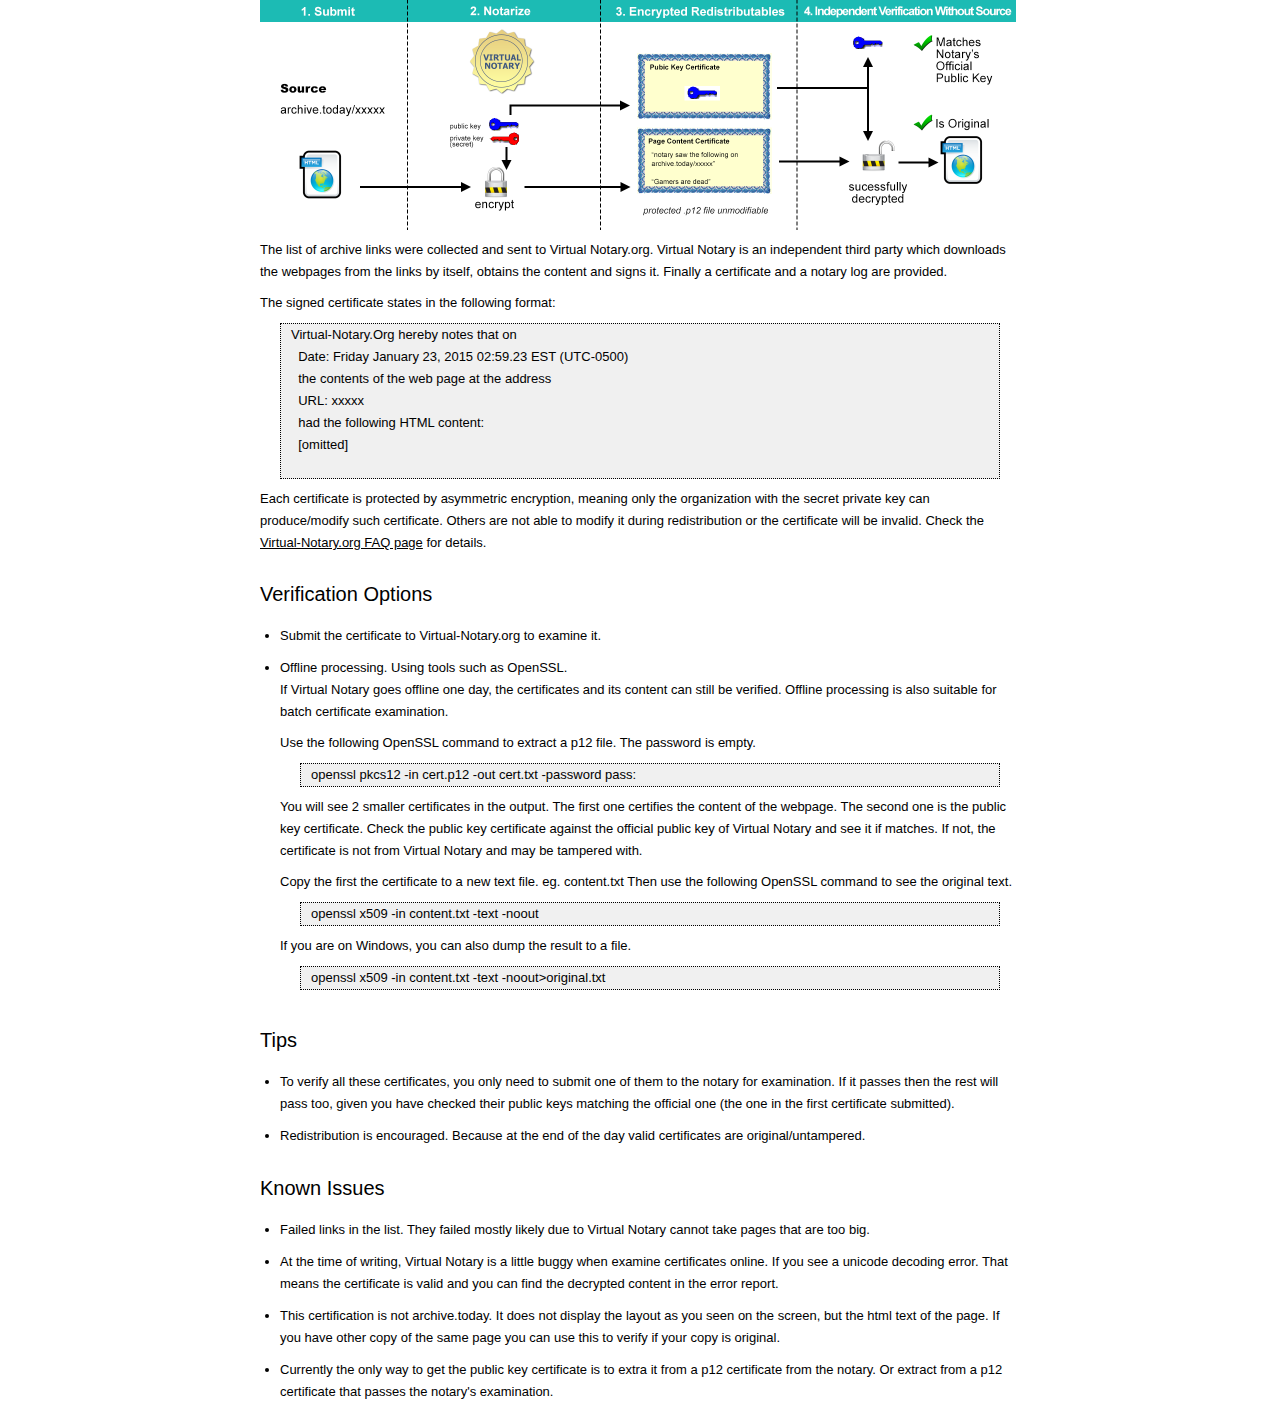
<file: details.html>
﻿<!DOCTYPE HTML PUBLIC "-//W3C//DTD XHTML 1.0 Transitional//EN" "http://www.w3.org/TR/xhtml1/DTD/xhtml1-transitional.dtd">
<html xmlns="http://www.w3.org/1999/xhtml">
<head>
    <meta http-equiv="Content-Type" content="text/html; charset=utf-8" />
    <title></title>
    <link href="style.css" rel="stylesheet" type="text/css" />
</head>

<body>
    <div class="detailmain">
        
        <p>
            <a href="img/notary.png"><img src="img/notary_t.png" /></a>
        </p>
        
        <p>
            The list of archive links were collected and sent to Virtual Notary.org. 
            Virtual Notary is an independent third party which downloads the webpages from the links by itself, obtains the content and signs it. Finally a certificate and a notary log are provided. 
        </p>

        <p>
            The signed certificate states in the following format:
        </p>

        <p>
            <pre class="quote">
Virtual-Notary.Org hereby notes that on
  Date: Friday January 23, 2015 02:59.23 EST (UTC-0500) 
  the contents of the web page at the address
  URL: xxxxx 
  had the following HTML content:
  [omitted]
            </pre>
        </p>

        <p>
            Each certificate is protected by asymmetric encryption, meaning only the organization with the secret private key can produce/modify such certificate. Others are not able to modify it during redistribution or the certificate will be invalid. 
            Check the <a href="http://virtual-notary.org/t/faq/">Virtual-Notary.org FAQ page</a> for details.
        </p>
        
        <h1>Verification Options</h1>

        <ul>
            <li>
                Submit the certificate to Virtual-Notary.org to examine it.
            </li>
            <li>
                Offline processing. Using tools such as OpenSSL. 

                <p>
                    If Virtual Notary goes offline one day, the certificates and its content can still be verified. Offline processing is also suitable for batch certificate examination.
                </p>
                <p>Use the following OpenSSL command to extract a p12 file. The password is empty.</p>
                <p class="quote">
                    openssl pkcs12 -in cert.p12 -out cert.txt -password pass:
                </p>
                <p>
                    You will see 2 smaller certificates in the output. The first one certifies the content of the webpage. The second one is the public key certificate. 
                    Check the public key certificate against the official public key of Virtual Notary and see it if matches. If not, the certificate is not from Virtual Notary and may be tampered with.
                </p>
                <p>
                    Copy the first the certificate to a new text file. eg. content.txt Then use the following OpenSSL command to see the original text.
                </p>

                <p class="quote">
                    openssl x509 -in content.txt -text -noout
                </p>
                <p>If you are on Windows, you can also dump the result to a file.</p>
                <p class="quote">
                    openssl x509 -in content.txt -text -noout>original.txt
                </p>
            </li>
        </ul>

        <h1>Tips</h1>
        <ul>
            <li>To verify all these certificates, you only need to submit one of them to the notary for examination. If it passes then the rest will pass too, given you have checked their public keys matching the official one (the one in the first certificate submitted).</li>
            <li>Redistribution is encouraged. Because at the end of the day valid certificates are original/untampered.</li>
        </ul>

        <h1>Known Issues</h1>
        <ul>
            <li>Failed links in the list. They failed mostly likely due to Virtual Notary cannot take pages that are too big.</li>
            <li>At the time of writing, Virtual Notary is a little buggy when examine certificates online. If you see a unicode decoding error. That means the certificate is valid and you can find the decrypted content in the error report.</li>
            <li>This certification is not archive.today. It does not display the layout as you seen on the screen, but the html text of the page. If you have other copy of the same page you can use this to verify if your copy is original.</li>
            <li>Currently the only way to get the public key certificate is to extra it from a p12 certificate from the notary. Or extract from a p12 certificate that passes the notary's examination.</li>
        </ul>

    </div>
</body>
</html>
</file>
<file: style.css>
﻿@charset "utf-8";
/* CSS Document */

*
{
	margin:0;padding:0;
	border-style:none;
	border-color:black;

	font-family:verdana,Arial,sans-serif;
	font-size:13px;
	font-weight:300;
	color:#000;
	line-height:22px;
}

p {
	margin-bottom:9px;
}

ul {
    margin-left:20px;
}
li {
    padding-bottom:10px;
}

strong {
	font-weight:bold;
}

a {
	color:#000;
	text-decoration:underline;
}
a:hover {
	color:#ff1000;
}

h1 {
    font-size:20px;
    padding-bottom:20px;
    padding-top:20px;
}

body {
	background-color:#fff;
}

table {
    width:100%;
    table-layout:fixed;
}

tbody tr {
    height:24px;
}


tbody tr:nth-child(even) {
    background-color:#f3f3f3;
}


tbody td {
    overflow:hidden;
}

tbody td a {
    text-decoration: none;
}

thead {
    background-color:#555;
}
thead tr {
    height:30px;
}

thead td {
    font-weight:bold;
    color:#fff;
    padding-left:5px;
    border:none;
}

.h_id {
    width:40px;
}
.h_url {
    width:30%;
}
.h_title {
    width:70%;
}
.h_ref {
    width:40px;
}


.c_id {
}
.c_url {
    word-wrap:hyphenate;
}
.c_title {
    word-wrap:break-word;   
}
.c_cert {
    width:20px;
}
.c_log {
    width:20px;
}

.c_cert a {
    width:20px;
    height:20px;
    display: block;
    background-image:url("img/cert.png");
    background-repeat:no-repeat;
}

.c_log a {
    background-image:url("img/log.png");
    background-repeat:no-repeat;
    width:20px;
    height:20px;
    display: block;
}

.c_failed {
    width:40px;
    background-color:#f89292;
    text-align:center;
}

.main {
    padding-left:10px;
    padding-right:10px;
}
.detailmain {
    width:760px;
    margin:0 auto;
}

.quote {
	border:dotted;
    border-width:1px;
    background-color:#f0f0f0;

    margin-left:20px;
    margin-right:20px;
    padding-left:10px;
}
</file>
